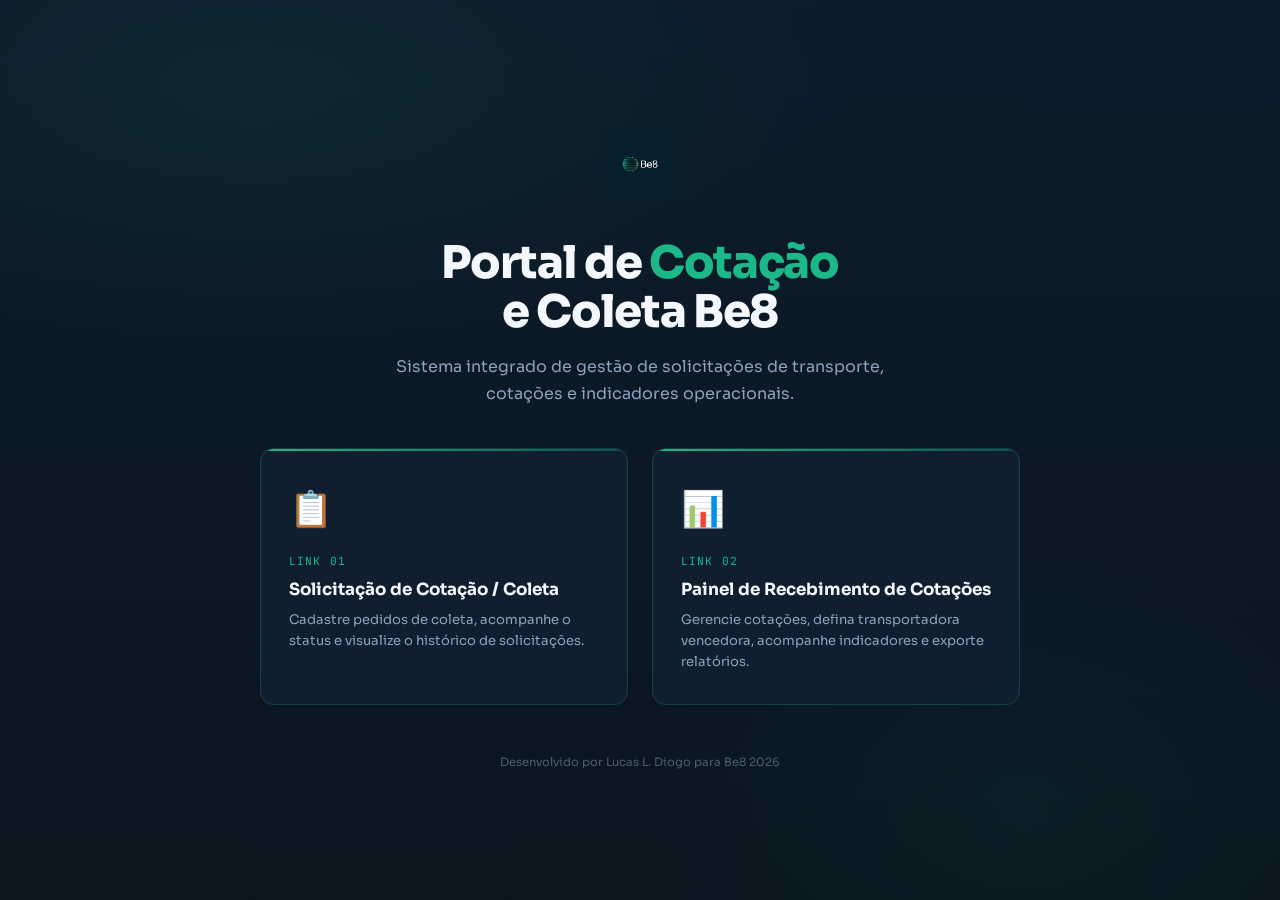
<file: index.html>
<!DOCTYPE html>
<html lang="pt-BR">
<head>
  <meta charset="UTF-8" />
  <meta name="viewport" content="width=device-width, initial-scale=1.0" />
  <title>Portal Be8 — Cotação & Coleta</title>
  <link rel="stylesheet" href="estilos.css" />
  <link rel="icon" href="assetslogo-be8.png.png" />
  <style>
    .landing {
      min-height: 100vh;
      display: flex;
      flex-direction: column;
      align-items: center;
      justify-content: center;
      position: relative;
      z-index: 1;
      padding: 2rem;
      text-align: center;
    }

    .landing-logo { margin-bottom: 2rem; }
    .landing-logo img { height: 70px; object-fit: contain; }

    .landing h1 {
      font-size: clamp(1.8rem, 4vw, 2.8rem);
      font-weight: 800;
      letter-spacing: -0.03em;
      line-height: 1.1;
      margin-bottom: 1rem;
    }

    .landing h1 em {
      font-style: normal;
      color: var(--teal);
    }

    .landing p {
      color: var(--slate);
      font-size: 1rem;
      max-width: 500px;
      margin: 0 auto 2.5rem;
      line-height: 1.7;
    }

    .portal-cards {
      display: grid;
      grid-template-columns: repeat(auto-fit, minmax(280px, 1fr));
      gap: 1.5rem;
      width: 100%;
      max-width: 760px;
      margin-bottom: 3rem;
    }

    .portal-link {
      background: var(--card-bg);
      border: 1px solid var(--card-border);
      border-radius: var(--radius);
      padding: 2rem 1.75rem;
      text-decoration: none;
      color: inherit;
      text-align: left;
      transition: var(--transition);
      position: relative;
      overflow: hidden;
      display: block;
    }

    .portal-link::before {
      content: '';
      position: absolute;
      top: 0; left: 0; right: 0;
      height: 2px;
      background: linear-gradient(90deg, var(--teal), rgba(29,184,138,0.3));
      transition: var(--transition);
    }

    .portal-link:hover {
      border-color: var(--teal-line);
      transform: translateY(-4px);
      box-shadow: 0 12px 40px rgba(0,0,0,0.5), 0 0 0 1px rgba(29,184,138,0.15);
    }

    .portal-link:hover::before { opacity: 1; }

    .link-icon {
      font-size: 2.2rem;
      margin-bottom: 1rem;
      display: block;
    }

    .link-num {
      font-family: var(--font-mono);
      font-size: 0.7rem;
      color: var(--teal);
      text-transform: uppercase;
      letter-spacing: 0.1em;
      margin-bottom: 8px;
    }

    .portal-link h3 {
      font-size: 1.05rem;
      font-weight: 700;
      color: var(--white);
      margin-bottom: 0.5rem;
      line-height: 1.3;
    }

    .portal-link p {
      font-size: 0.82rem;
      color: var(--slate);
      margin: 0;
      line-height: 1.6;
    }

    .link-arrow {
      position: absolute;
      bottom: 1.25rem;
      right: 1.25rem;
      color: var(--teal);
      font-size: 1.1rem;
      opacity: 0;
      transition: var(--transition);
      transform: translateX(-6px);
    }

    .portal-link:hover .link-arrow {
      opacity: 1;
      transform: translateX(0);
    }

    .version-tag {
      font-size: 0.72rem;
      color: var(--slate);
      opacity: 0.5;
    }
  </style>
</head>
<body>
  <div class="landing">
    <div class="landing-logo">
      <img src="assetslogo-be8.png.png" alt="Be8" />
    </div>

    <h1>Portal de <em>Cotação</em><br>e Coleta Be8</h1>
    <p>Sistema integrado de gestão de solicitações de transporte, cotações e indicadores operacionais.</p>

    <div class="portal-cards">
      <a href="solicitar.html" class="portal-link">
        <span class="link-icon">📋</span>
        <div class="link-num">Link 01</div>
        <h3>Solicitação de Cotação / Coleta</h3>
        <p>Cadastre pedidos de coleta, acompanhe o status e visualize o histórico de solicitações.</p>
        <span class="link-arrow">→</span>
      </a>

      <a href="painel.html" class="portal-link">
        <span class="link-icon">📊</span>
        <div class="link-num">Link 02</div>
        <h3>Painel de Recebimento de Cotações</h3>
        <p>Gerencie cotações, defina transportadora vencedora, acompanhe indicadores e exporte relatórios.</p>
        <span class="link-arrow">→</span>
      </a>
    </div>

    <div class="version-tag">Desenvolvido por Lucas L. Diogo para Be8 2026</div>
  </div>
</body>
</html>
</file>
<file: estilos.css>
/* ============================================================
   styles.css — Estilos globais Be8 Portal
   Desenvolvido por Lucas L. Diogo para Be8 2026
   ============================================================ */

@import url('https://fonts.googleapis.com/css2?family=Sora:wght@300;400;500;600;700;800&family=JetBrains+Mono:wght@400;500&display=swap');

/* ─── RESET & VARIABLES ─────────────────────────────────── */
*, *::before, *::after { box-sizing: border-box; margin: 0; padding: 0; }

:root {
  --navy:       #0D1B2A;
  --navy-mid:   #112233;
  --navy-light: #1A3050;
  --teal:       #1DB88A;
  --teal-dark:  #16916C;
  --teal-glow:  rgba(29,184,138,0.18);
  --teal-line:  rgba(29,184,138,0.35);
  --white:      #F4F8FC;
  --white-dim:  rgba(244,248,252,0.65);
  --slate:      #8BA4BC;
  --card-bg:    rgba(17,34,51,0.82);
  --card-border:rgba(29,184,138,0.22);
  --shadow:     0 8px 32px rgba(0,0,0,0.45);
  --shadow-sm:  0 2px 12px rgba(0,0,0,0.3);
  --radius:     14px;
  --radius-sm:  8px;
  --font:       'Sora', sans-serif;
  --font-mono:  'JetBrains Mono', monospace;
  --transition: 0.22s cubic-bezier(.4,0,.2,1);

  /* Status colors */
  --s-atratar:   #64B5F6;
  --s-cotacao:   #FFD54F;
  --s-aprovacao: #CE93D8;
  --s-coleta:    #80DEEA;
  --s-transito:  #FFAB40;
  --s-entregue:  #A5D6A7;
  --s-cancelado: #EF9A9A;
}

html { scroll-behavior: smooth; }

body {
  font-family: var(--font);
  background: var(--navy);
  color: var(--white);
  min-height: 100vh;
  overflow-x: hidden;
  line-height: 1.6;
}

/* ─── BACKGROUND MESH ────────────────────────────────────── */
body::before {
  content: '';
  position: fixed;
  inset: 0;
  background:
    radial-gradient(ellipse 80% 50% at 20% 10%, rgba(29,184,138,0.08) 0%, transparent 60%),
    radial-gradient(ellipse 60% 60% at 80% 90%, rgba(29,184,138,0.05) 0%, transparent 50%),
    linear-gradient(180deg, #0D1B2A 0%, #0a1520 100%);
  pointer-events: none;
  z-index: 0;
}

/* ─── HEADER ─────────────────────────────────────────────── */
.site-header {
  position: sticky;
  top: 0;
  z-index: 100;
  background: rgba(13,27,42,0.92);
  backdrop-filter: blur(16px);
  border-bottom: 1px solid var(--card-border);
  padding: 0 2rem;
  height: 64px;
  display: flex;
  align-items: center;
  justify-content: space-between;
}

.header-logo {
  display: flex;
  align-items: center;
  gap: 12px;
}

.header-logo img {
  height: 38px;
  object-fit: contain;
}

.header-logo .sys-name {
  font-size: 0.75rem;
  font-weight: 500;
  color: var(--slate);
  letter-spacing: 0.08em;
  text-transform: uppercase;
  border-left: 1px solid var(--card-border);
  padding-left: 12px;
  line-height: 1.3;
}

.header-nav {
  display: flex;
  align-items: center;
  gap: 8px;
}

.btn-nav {
  display: flex;
  align-items: center;
  gap: 6px;
  padding: 7px 16px;
  border-radius: var(--radius-sm);
  border: 1px solid var(--card-border);
  background: transparent;
  color: var(--white-dim);
  font-family: var(--font);
  font-size: 0.8rem;
  font-weight: 500;
  cursor: pointer;
  transition: var(--transition);
  text-decoration: none;
}

.btn-nav:hover {
  background: var(--teal-glow);
  border-color: var(--teal);
  color: var(--white);
}

.btn-nav.active {
  background: var(--teal-glow);
  border-color: var(--teal);
  color: var(--teal);
}

/* ─── MAIN LAYOUT ────────────────────────────────────────── */
.main-wrap {
  position: relative;
  z-index: 1;
  min-height: calc(100vh - 64px);
  padding: 2rem;
  max-width: 1600px;
  margin: 0 auto;
}

/* ─── PAGE TITLE ─────────────────────────────────────────── */
.page-title {
  margin-bottom: 2rem;
}

.page-title h1 {
  font-size: 1.7rem;
  font-weight: 700;
  letter-spacing: -0.02em;
  color: var(--white);
  display: flex;
  align-items: center;
  gap: 12px;
}

.page-title h1 .title-icon {
  width: 36px;
  height: 36px;
  background: var(--teal-glow);
  border: 1px solid var(--teal-line);
  border-radius: var(--radius-sm);
  display: flex;
  align-items: center;
  justify-content: center;
  color: var(--teal);
  font-size: 1rem;
}

.page-title p {
  font-size: 0.85rem;
  color: var(--slate);
  margin-top: 4px;
  margin-left: 48px;
}

/* ─── CARDS ──────────────────────────────────────────────── */
.card {
  background: var(--card-bg);
  border: 1px solid var(--card-border);
  border-radius: var(--radius);
  backdrop-filter: blur(12px);
  box-shadow: var(--shadow);
  transition: var(--transition);
}

.card:hover {
  border-color: var(--teal-line);
  box-shadow: 0 8px 40px rgba(0,0,0,0.5), 0 0 0 1px rgba(29,184,138,0.12);
}

.card-header {
  padding: 1.25rem 1.5rem;
  border-bottom: 1px solid var(--card-border);
  display: flex;
  align-items: center;
  justify-content: space-between;
  gap: 12px;
}

.card-header h2 {
  font-size: 0.95rem;
  font-weight: 600;
  color: var(--white);
  display: flex;
  align-items: center;
  gap: 8px;
}

.card-header h2 span.icon {
  color: var(--teal);
}

.card-body {
  padding: 1.5rem;
}

/* ─── KPI CARDS ──────────────────────────────────────────── */
.kpi-grid {
  display: grid;
  grid-template-columns: repeat(auto-fill, minmax(160px, 1fr));
  gap: 1rem;
  margin-bottom: 2rem;
}

.kpi-card {
  background: var(--card-bg);
  border: 1px solid var(--card-border);
  border-radius: var(--radius);
  padding: 1.2rem 1.3rem;
  position: relative;
  overflow: hidden;
  transition: var(--transition);
  cursor: default;
}

.kpi-card::before {
  content: '';
  position: absolute;
  top: 0; left: 0; right: 0;
  height: 2px;
  background: linear-gradient(90deg, var(--teal), transparent);
}

.kpi-card:hover {
  transform: translateY(-2px);
  border-color: var(--teal-line);
  box-shadow: var(--shadow);
}

.kpi-card .kpi-icon {
  font-size: 1.3rem;
  margin-bottom: 10px;
  opacity: 0.7;
}

.kpi-card .kpi-val {
  font-size: 1.8rem;
  font-weight: 700;
  color: var(--white);
  line-height: 1;
  font-variant-numeric: tabular-nums;
}

.kpi-card .kpi-val.green { color: var(--teal); }
.kpi-card .kpi-val.amber { color: #FFD54F; }
.kpi-card .kpi-val.red   { color: #EF9A9A; }

.kpi-card .kpi-label {
  font-size: 0.72rem;
  color: var(--slate);
  text-transform: uppercase;
  letter-spacing: 0.07em;
  margin-top: 6px;
  font-weight: 500;
}

/* ─── FORMS ──────────────────────────────────────────────── */
.form-grid {
  display: grid;
  grid-template-columns: repeat(auto-fill, minmax(260px, 1fr));
  gap: 1rem;
}

.form-grid-2 { grid-template-columns: repeat(2, 1fr); }
.form-grid-3 { grid-template-columns: repeat(3, 1fr); }

.form-group {
  display: flex;
  flex-direction: column;
  gap: 6px;
}

.form-group.full { grid-column: 1 / -1; }
.form-group.span2 { grid-column: span 2; }

label {
  font-size: 0.76rem;
  font-weight: 600;
  color: var(--slate);
  text-transform: uppercase;
  letter-spacing: 0.06em;
}

label .req {
  color: var(--teal);
  margin-left: 2px;
}

input, select, textarea {
  background: rgba(13,27,42,0.8);
  border: 1px solid rgba(139,164,188,0.25);
  border-radius: var(--radius-sm);
  color: var(--white);
  font-family: var(--font);
  font-size: 0.88rem;
  padding: 10px 14px;
  outline: none;
  transition: var(--transition);
  width: 100%;
}

input:focus, select:focus, textarea:focus {
  border-color: var(--teal);
  box-shadow: 0 0 0 3px var(--teal-glow);
}

input.error, select.error, textarea.error {
  border-color: #EF9A9A;
  box-shadow: 0 0 0 3px rgba(239,154,154,0.15);
}

input::placeholder, textarea::placeholder {
  color: var(--slate);
  opacity: 0.5;
}

select option { background: var(--navy-mid); }

textarea { resize: vertical; min-height: 80px; }

.field-error {
  font-size: 0.72rem;
  color: #EF9A9A;
  margin-top: 2px;
}

/* ─── BUTTONS ────────────────────────────────────────────── */
.btn {
  display: inline-flex;
  align-items: center;
  justify-content: center;
  gap: 7px;
  padding: 10px 20px;
  border-radius: var(--radius-sm);
  border: none;
  font-family: var(--font);
  font-size: 0.85rem;
  font-weight: 600;
  cursor: pointer;
  transition: var(--transition);
  white-space: nowrap;
  text-decoration: none;
}

.btn-primary {
  background: linear-gradient(135deg, var(--teal) 0%, var(--teal-dark) 100%);
  color: #fff;
  box-shadow: 0 4px 16px rgba(29,184,138,0.3);
}

.btn-primary:hover {
  transform: translateY(-1px);
  box-shadow: 0 6px 24px rgba(29,184,138,0.45);
}

.btn-secondary {
  background: transparent;
  border: 1px solid var(--card-border);
  color: var(--white-dim);
}

.btn-secondary:hover {
  background: var(--teal-glow);
  border-color: var(--teal);
  color: var(--white);
}

.btn-danger {
  background: rgba(239,154,154,0.12);
  border: 1px solid rgba(239,154,154,0.3);
  color: #EF9A9A;
}

.btn-danger:hover {
  background: rgba(239,154,154,0.22);
}

.btn-icon {
  padding: 8px;
  background: transparent;
  border: 1px solid var(--card-border);
  color: var(--slate);
}

.btn-icon:hover {
  background: var(--teal-glow);
  border-color: var(--teal);
  color: var(--teal);
}

.btn-sm { padding: 6px 14px; font-size: 0.78rem; }
.btn-lg { padding: 13px 28px; font-size: 0.95rem; }

.btn:disabled {
  opacity: 0.45;
  cursor: not-allowed;
  transform: none !important;
}

.btn-row {
  display: flex;
  gap: 10px;
  flex-wrap: wrap;
  align-items: center;
  margin-top: 1.5rem;
}

/* ─── STATUS BADGES ──────────────────────────────────────── */
.badge {
  display: inline-flex;
  align-items: center;
  gap: 5px;
  padding: 3px 10px;
  border-radius: 999px;
  font-size: 0.7rem;
  font-weight: 600;
  letter-spacing: 0.05em;
  text-transform: uppercase;
  white-space: nowrap;
}

.badge::before {
  content: '';
  width: 5px;
  height: 5px;
  border-radius: 50%;
  background: currentColor;
}

.badge-atratar   { background: rgba(100,181,246,0.18); color: var(--s-atratar); border: 1px solid rgba(100,181,246,0.3); }
.badge-cotacao   { background: rgba(255,213,79,0.18);  color: var(--s-cotacao);  border: 1px solid rgba(255,213,79,0.3); }
.badge-aprovacao { background: rgba(206,147,216,0.18); color: var(--s-aprovacao);border: 1px solid rgba(206,147,216,0.3); }
.badge-coleta    { background: rgba(128,222,234,0.18); color: var(--s-coleta);   border: 1px solid rgba(128,222,234,0.3); }
.badge-transito  { background: rgba(255,171,64,0.18);  color: var(--s-transito); border: 1px solid rgba(255,171,64,0.3); }
.badge-entregue  { background: rgba(165,214,167,0.18); color: var(--s-entregue); border: 1px solid rgba(165,214,167,0.3); }
.badge-cancelado { background: rgba(239,154,154,0.18); color: var(--s-cancelado);border: 1px solid rgba(239,154,154,0.3); }

/* ─── TABLE ──────────────────────────────────────────────── */
.table-wrap {
  overflow-x: auto;
  border-radius: var(--radius);
  border: 1px solid var(--card-border);
}

table {
  width: 100%;
  border-collapse: collapse;
  font-size: 0.82rem;
}

thead th {
  background: rgba(13,27,42,0.95);
  color: var(--slate);
  font-size: 0.7rem;
  font-weight: 600;
  text-transform: uppercase;
  letter-spacing: 0.08em;
  padding: 11px 14px;
  text-align: left;
  border-bottom: 1px solid var(--card-border);
  white-space: nowrap;
  cursor: pointer;
  user-select: none;
  transition: var(--transition);
}

thead th:hover { color: var(--teal); }
thead th.sorted { color: var(--teal); }
thead th .sort-icon { margin-left: 4px; opacity: 0.5; }

tbody tr {
  border-bottom: 1px solid rgba(29,184,138,0.08);
  transition: var(--transition);
}

tbody tr:hover { background: rgba(29,184,138,0.05); }

tbody td {
  padding: 10px 14px;
  color: var(--white-dim);
  white-space: nowrap;
  max-width: 200px;
  overflow: hidden;
  text-overflow: ellipsis;
}

tbody td.mono { font-family: var(--font-mono); font-size: 0.78rem; }

.table-actions { display: flex; gap: 6px; }

/* ─── PAGINATION ─────────────────────────────────────────── */
.pagination {
  display: flex;
  align-items: center;
  justify-content: space-between;
  padding: 1rem 1.5rem;
  border-top: 1px solid var(--card-border);
  font-size: 0.8rem;
  color: var(--slate);
}

.pagination-controls {
  display: flex;
  gap: 4px;
}

.page-btn {
  padding: 5px 10px;
  border-radius: var(--radius-sm);
  border: 1px solid var(--card-border);
  background: transparent;
  color: var(--white-dim);
  font-family: var(--font);
  font-size: 0.78rem;
  cursor: pointer;
  transition: var(--transition);
}

.page-btn:hover, .page-btn.active {
  background: var(--teal-glow);
  border-color: var(--teal);
  color: var(--teal);
}

.page-btn:disabled { opacity: 0.35; cursor: not-allowed; }

/* ─── MODAL ──────────────────────────────────────────────── */
.modal-overlay {
  position: fixed;
  inset: 0;
  background: rgba(0,0,0,0.75);
  backdrop-filter: blur(6px);
  z-index: 999;
  display: flex;
  align-items: flex-start;
  justify-content: center;
  padding: 1rem;
  overflow-y: auto;
  animation: fadeIn 0.2s ease;
}

.modal-overlay.hidden { display: none; }

@keyframes fadeIn {
  from { opacity: 0; }
  to   { opacity: 1; }
}

.modal {
  background: var(--navy-mid);
  border: 1px solid var(--card-border);
  border-radius: var(--radius);
  width: 100%;
  max-width: 900px;
  margin: auto;
  box-shadow: 0 24px 80px rgba(0,0,0,0.7);
  animation: slideUp 0.25s cubic-bezier(.4,0,.2,1);
}

@keyframes slideUp {
  from { transform: translateY(30px); opacity: 0; }
  to   { transform: translateY(0);    opacity: 1; }
}

.modal-header {
  padding: 1.25rem 1.5rem;
  border-bottom: 1px solid var(--card-border);
  display: flex;
  align-items: center;
  justify-content: space-between;
}

.modal-header h3 {
  font-size: 1rem;
  font-weight: 600;
  color: var(--white);
  display: flex;
  align-items: center;
  gap: 8px;
}

.modal-close {
  background: none;
  border: 1px solid var(--card-border);
  color: var(--slate);
  border-radius: var(--radius-sm);
  width: 32px;
  height: 32px;
  cursor: pointer;
  font-size: 1.1rem;
  display: flex;
  align-items: center;
  justify-content: center;
  transition: var(--transition);
}

.modal-close:hover { border-color: var(--teal); color: var(--teal); }

.modal-body { padding: 1.5rem; }
.modal-footer {
  padding: 1.25rem 1.5rem;
  border-top: 1px solid var(--card-border);
  display: flex;
  gap: 10px;
  justify-content: flex-end;
}

/* ─── SOLICITAÇÃO CARD (Link 1) ──────────────────────────── */
.soli-card {
  background: var(--card-bg);
  border: 1px solid var(--card-border);
  border-radius: var(--radius);
  padding: 1.25rem 1.5rem;
  transition: var(--transition);
  position: relative;
  overflow: hidden;
}

.soli-card::before {
  content: '';
  position: absolute;
  left: 0; top: 0; bottom: 0;
  width: 3px;
  background: var(--teal);
}

.soli-card:hover { border-color: var(--teal-line); box-shadow: var(--shadow); }

.soli-card-header {
  display: flex;
  align-items: center;
  justify-content: space-between;
  margin-bottom: 1rem;
  flex-wrap: wrap;
  gap: 8px;
}

.soli-card-id {
  font-family: var(--font-mono);
  font-size: 0.8rem;
  color: var(--teal);
  background: var(--teal-glow);
  padding: 3px 10px;
  border-radius: 999px;
  border: 1px solid var(--teal-line);
}

.soli-card-info {
  display: grid;
  grid-template-columns: repeat(auto-fill, minmax(180px, 1fr));
  gap: 0.75rem;
  font-size: 0.82rem;
}

.soli-info-item { display: flex; flex-direction: column; gap: 2px; }
.soli-info-label { font-size: 0.68rem; color: var(--slate); text-transform: uppercase; letter-spacing: 0.06em; font-weight: 600; }
.soli-info-val { color: var(--white); font-weight: 500; }

.soli-winner {
  margin-top: 1rem;
  background: rgba(29,184,138,0.08);
  border: 1px solid var(--teal-line);
  border-radius: var(--radius-sm);
  padding: 0.85rem 1rem;
  font-size: 0.82rem;
  color: var(--teal);
  display: flex;
  align-items: center;
  gap: 8px;
}

/* ─── PAINEL CARD ────────────────────────────────────────── */
.painel-card {
  background: var(--card-bg);
  border: 1px solid var(--card-border);
  border-radius: var(--radius);
  transition: var(--transition);
  overflow: hidden;
}

.painel-card:hover { border-color: var(--teal-line); box-shadow: var(--shadow); }

.painel-card-header {
  padding: 1rem 1.25rem;
  border-bottom: 1px solid var(--card-border);
  display: flex;
  align-items: center;
  justify-content: space-between;
  flex-wrap: wrap;
  gap: 8px;
}

.painel-card-num {
  font-family: var(--font-mono);
  font-size: 0.78rem;
  color: var(--teal);
}

.painel-card-body { padding: 1.25rem; }

.cotacao-row {
  display: grid;
  grid-template-columns: 2fr 2fr 1fr;
  gap: 8px;
  align-items: end;
  margin-bottom: 8px;
}

.cotacao-label {
  font-size: 0.7rem;
  color: var(--slate);
  text-transform: uppercase;
  font-weight: 600;
  letter-spacing: 0.06em;
  margin-bottom: 4px;
}

.winner-select {
  display: flex;
  gap: 6px;
  margin-top: 6px;
}

.winner-btn {
  padding: 4px 10px;
  border-radius: 999px;
  border: 1px solid var(--card-border);
  background: transparent;
  color: var(--slate);
  font-size: 0.72rem;
  font-family: var(--font);
  cursor: pointer;
  transition: var(--transition);
  font-weight: 600;
}

.winner-btn:hover, .winner-btn.selected {
  background: var(--teal-glow);
  border-color: var(--teal);
  color: var(--teal);
}

/* ─── TABS ───────────────────────────────────────────────── */
.tabs {
  display: flex;
  border-bottom: 1px solid var(--card-border);
  margin-bottom: 1.5rem;
  gap: 0;
  overflow-x: auto;
}

.tab {
  padding: 10px 20px;
  border: none;
  background: none;
  color: var(--slate);
  font-family: var(--font);
  font-size: 0.82rem;
  font-weight: 600;
  cursor: pointer;
  border-bottom: 2px solid transparent;
  transition: var(--transition);
  white-space: nowrap;
  display: flex;
  align-items: center;
  gap: 6px;
}

.tab:hover { color: var(--white); }

.tab.active {
  color: var(--teal);
  border-bottom-color: var(--teal);
}

.tab-content { display: none; }
.tab-content.active { display: block; }

/* ─── SECTION DIVIDER ────────────────────────────────────── */
.section-title {
  font-size: 0.72rem;
  font-weight: 700;
  color: var(--teal);
  text-transform: uppercase;
  letter-spacing: 0.1em;
  margin-bottom: 1rem;
  display: flex;
  align-items: center;
  gap: 8px;
}

.section-title::after {
  content: '';
  flex: 1;
  height: 1px;
  background: var(--card-border);
}

/* ─── SEARCH & FILTER BAR ────────────────────────────────── */
.filter-bar {
  display: flex;
  align-items: center;
  gap: 10px;
  flex-wrap: wrap;
  margin-bottom: 1.25rem;
}

.search-input-wrap {
  position: relative;
  flex: 1;
  min-width: 200px;
}

.search-input-wrap input {
  padding-left: 36px;
}

.search-input-wrap .search-icon {
  position: absolute;
  left: 11px;
  top: 50%;
  transform: translateY(-50%);
  color: var(--slate);
  font-size: 0.9rem;
  pointer-events: none;
}

/* ─── UPLOAD ZONE ────────────────────────────────────────── */
.upload-zone {
  border: 2px dashed rgba(139,164,188,0.3);
  border-radius: var(--radius-sm);
  padding: 1.5rem;
  text-align: center;
  cursor: pointer;
  transition: var(--transition);
  color: var(--slate);
  font-size: 0.82rem;
}

.upload-zone:hover, .upload-zone.dragover {
  border-color: var(--teal);
  background: var(--teal-glow);
  color: var(--teal);
}

.upload-zone input[type="file"] { display: none; }

.upload-zone .upload-icon { font-size: 1.8rem; margin-bottom: 8px; }

/* ─── ALERTS ─────────────────────────────────────────────── */
.alert {
  padding: 12px 16px;
  border-radius: var(--radius-sm);
  font-size: 0.82rem;
  display: flex;
  align-items: flex-start;
  gap: 10px;
  animation: fadeIn 0.2s ease;
}

.alert-success { background: rgba(165,214,167,0.12); border: 1px solid rgba(165,214,167,0.3); color: #A5D6A7; }
.alert-error   { background: rgba(239,154,154,0.12); border: 1px solid rgba(239,154,154,0.3); color: #EF9A9A; }
.alert-info    { background: rgba(100,181,246,0.12); border: 1px solid rgba(100,181,246,0.3); color: #64B5F6; }
.alert-warn    { background: rgba(255,213,79,0.12);  border: 1px solid rgba(255,213,79,0.3);  color: #FFD54F; }

/* ─── LOADER ─────────────────────────────────────────────── */
.loader-overlay {
  position: fixed;
  inset: 0;
  background: rgba(13,27,42,0.85);
  backdrop-filter: blur(8px);
  z-index: 9999;
  display: flex;
  flex-direction: column;
  align-items: center;
  justify-content: center;
  gap: 16px;
}

.loader-overlay.hidden { display: none; }

.spinner {
  width: 42px;
  height: 42px;
  border: 3px solid var(--card-border);
  border-top-color: var(--teal);
  border-radius: 50%;
  animation: spin 0.75s linear infinite;
}

@keyframes spin { to { transform: rotate(360deg); } }

.loader-text {
  font-size: 0.85rem;
  color: var(--slate);
  letter-spacing: 0.05em;
}

/* ─── LOGIN SCREEN ───────────────────────────────────────── */
.login-wrap {
  min-height: 100vh;
  display: flex;
  align-items: center;
  justify-content: center;
  padding: 2rem;
  position: relative;
  z-index: 1;
}

.login-box {
  background: var(--card-bg);
  border: 1px solid var(--card-border);
  border-radius: var(--radius);
  padding: 2.5rem;
  width: 100%;
  max-width: 440px;
  text-align: center;
  box-shadow: var(--shadow);
  backdrop-filter: blur(16px);
}

.login-logo {
  margin-bottom: 1.5rem;
}

.login-logo img { height: 52px; object-fit: contain; }

.login-box h2 {
  font-size: 1.1rem;
  font-weight: 700;
  color: var(--white);
  margin-bottom: 0.4rem;
}

.login-box p {
  font-size: 0.82rem;
  color: var(--slate);
  margin-bottom: 2rem;
}

.login-form { text-align: left; display: flex; flex-direction: column; gap: 1rem; }

/* ─── CHARTS ─────────────────────────────────────────────── */
.chart-wrap {
  position: relative;
  height: 240px;
}

.charts-grid {
  display: grid;
  grid-template-columns: repeat(auto-fit, minmax(320px, 1fr));
  gap: 1rem;
  margin-bottom: 2rem;
}

/* ─── FOOTER ─────────────────────────────────────────────── */
.site-footer {
  text-align: center;
  padding: 1.5rem;
  font-size: 0.72rem;
  color: var(--slate);
  border-top: 1px solid var(--card-border);
  margin-top: 2rem;
}

/* ─── RESPONSIVE ─────────────────────────────────────────── */
@media (max-width: 768px) {
  .main-wrap { padding: 1rem; }
  .form-grid { grid-template-columns: 1fr; }
  .form-grid-2, .form-grid-3 { grid-template-columns: 1fr; }
  .kpi-grid { grid-template-columns: repeat(2, 1fr); }
  .cotacao-row { grid-template-columns: 1fr; }
  .filter-bar { flex-direction: column; }
  .charts-grid { grid-template-columns: 1fr; }
  .site-header { padding: 0 1rem; }
  .header-logo .sys-name { display: none; }
  .modal { margin: 0; border-radius: var(--radius) var(--radius) 0 0; }
}

/* ─── SCROLLBAR ──────────────────────────────────────────── */
::-webkit-scrollbar { width: 6px; height: 6px; }
::-webkit-scrollbar-track { background: var(--navy); }
::-webkit-scrollbar-thumb { background: rgba(139,164,188,0.3); border-radius: 3px; }
::-webkit-scrollbar-thumb:hover { background: var(--teal); }

/* ─── UTILITIES ──────────────────────────────────────────── */
.hidden { display: none !important; }
.flex { display: flex; }
.flex-center { display: flex; align-items: center; justify-content: center; }
.gap-8 { gap: 8px; }
.gap-12 { gap: 12px; }
.mt-1 { margin-top: 1rem; }
.mt-2 { margin-top: 2rem; }
.mb-1 { margin-bottom: 1rem; }
.mb-2 { margin-bottom: 2rem; }
.text-teal { color: var(--teal); }
.text-slate { color: var(--slate); }
.text-sm { font-size: 0.8rem; }
.text-xs { font-size: 0.72rem; }
.mono { font-family: var(--font-mono); }
.bold { font-weight: 700; }
.w-full { width: 100%; }
.grid-2 { display: grid; grid-template-columns: 1fr 1fr; gap: 1rem; }
.grid-3 { display: grid; grid-template-columns: 1fr 1fr 1fr; gap: 1rem; }
.separator { height: 1px; background: var(--card-border); margin: 1.5rem 0; }
.empty-state {
  text-align: center;
  padding: 3rem 1rem;
  color: var(--slate);
}
.empty-state .empty-icon { font-size: 2.5rem; margin-bottom: 1rem; opacity: 0.5; }
.empty-state p { font-size: 0.85rem; }
</file>
